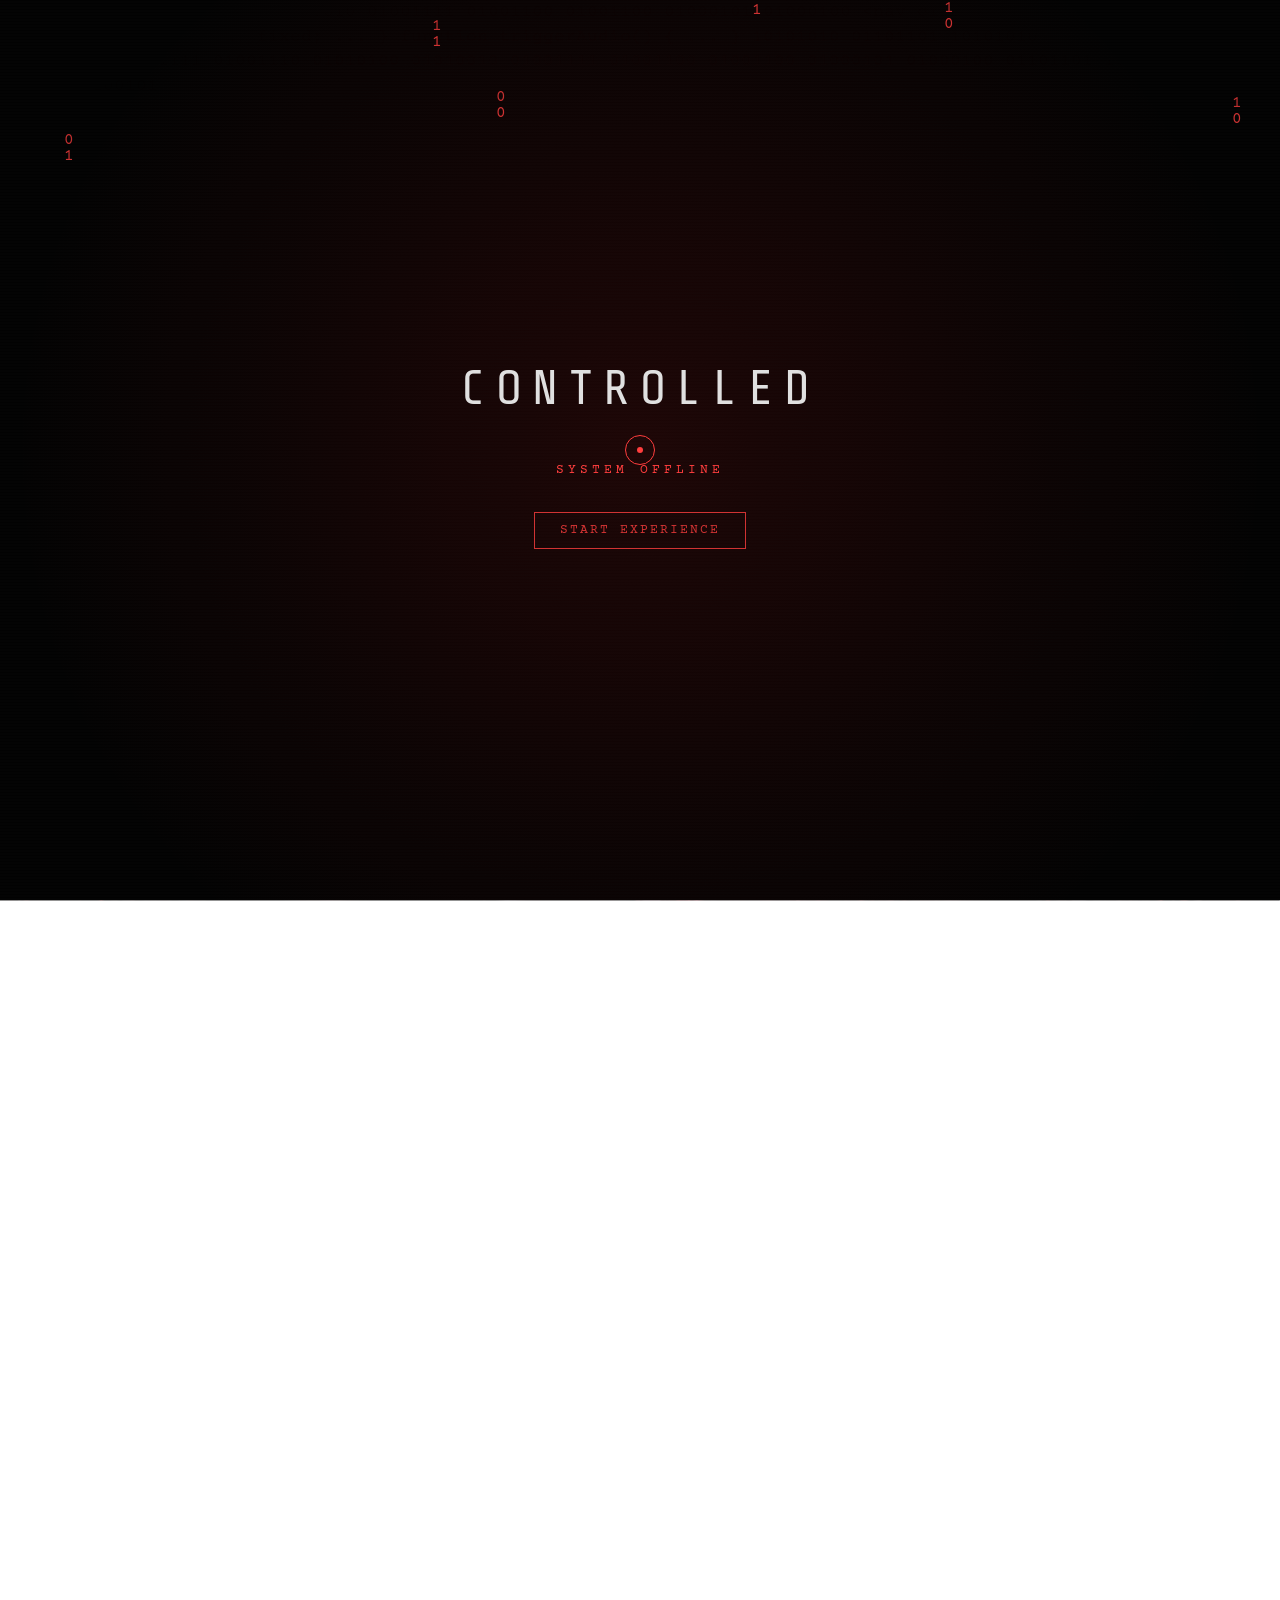
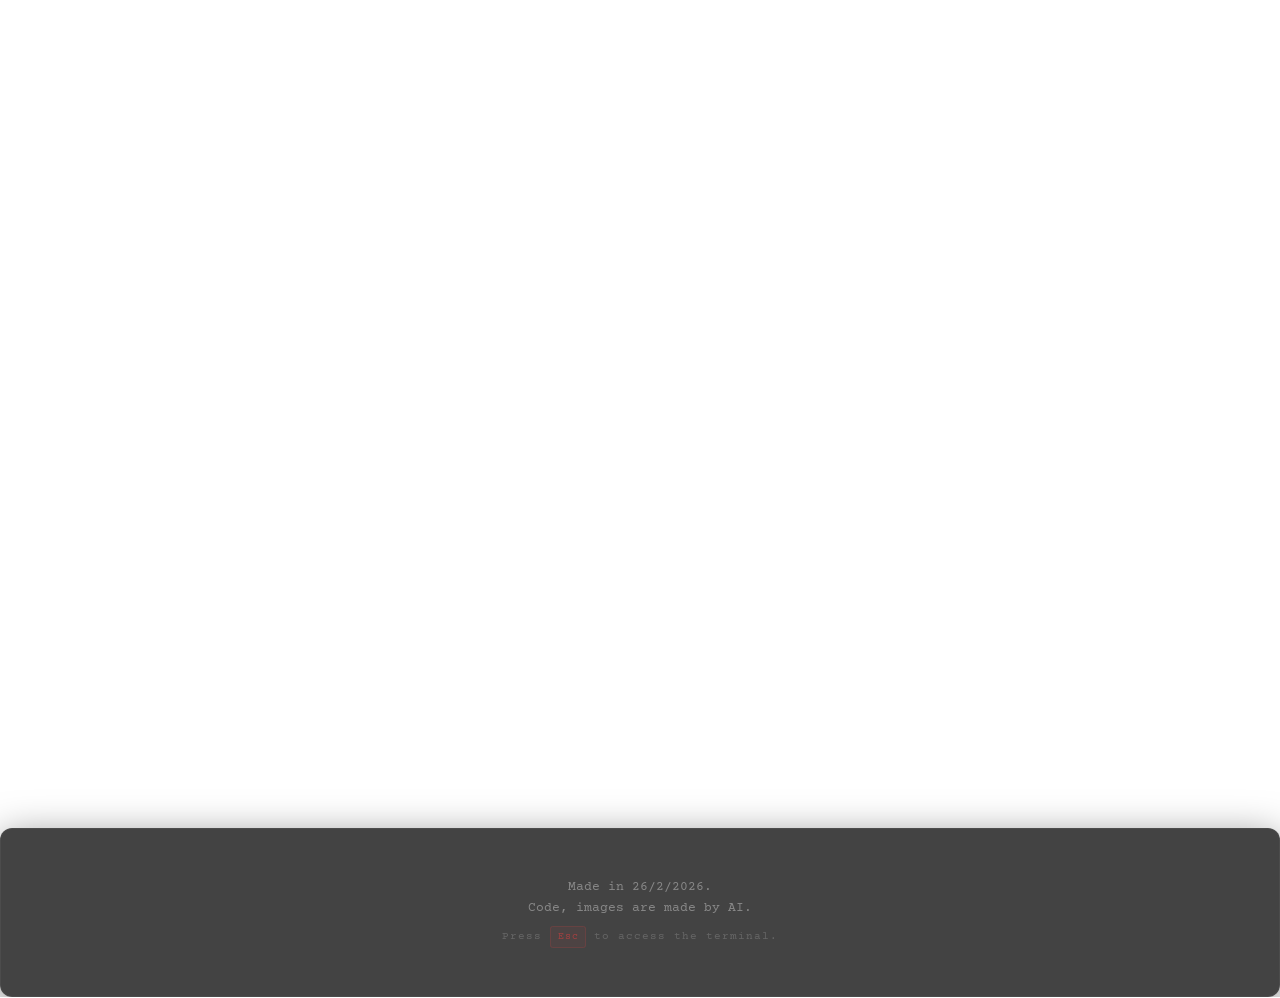
<file: index.html>
<!DOCTYPE html>
<html lang="en">

<head>
    <meta charset="UTF-8">
    <meta name="viewport" content="width=device-width, initial-scale=1.0">
    <title>Controlled</title>
    <meta name="description"
        content="A browser-based riddle game inspired by Notpron. 100+ levels of pure logic and mystery.">
    <link rel="preconnect" href="https://fonts.googleapis.com">
    <link rel="preconnect" href="https://fonts.gstatic.com" crossorigin>
    <link
        href="https://fonts.googleapis.com/css2?family=Courier+Prime:wght@400;700&family=Outfit:wght@300;400;600;800&family=Share+Tech+Mono&display=swap"
        rel="stylesheet">
    <link rel="stylesheet" href="style.css?v=1.2">
    <link rel="icon" type="image/png" href="favicon-ctld.png">
</head>

<body>
    <div class="loader-wrapper">
        <canvas id="matrix-canvas"></canvas>
        <div class="loader-content">
            <div class="loader-logo">CONTROLLED</div>
            <div class="loader-status">System Offline</div>
            <button id="init-button">Start Experience</button>
        </div>
    </div>

    <div class="scanlines"></div>
    <div class="noise"></div>
    <div class="vignette"></div>
    <div class="fog-wrapper">
        <div class="fog-layer layer1"></div>
        <div class="fog-layer layer2"></div>
    </div>
    <div class="bg-matrix"></div>
    <div class="site-background"></div>
    <div class="bg-particles"></div>
    <div class="spotlight"></div>
    <div class="custom-cursor">
        <div class="cursor-dot"></div>
        <div class="cursor-ring"></div>
    </div>

    <header>
        <nav class="glass">
            <div class="logo glitch-hover">CONTROLLED</div>
            <ul>
                <li><a href="#welcome">Welcome</a></li>
                <li><a href="#about">About</a></li>
                <li><a href="updates.html">Updates</a></li>
                <li><a href="#other-games">Other Games</a></li>
                <li id="nav-profile" class="nav-profile"
                    style="display: none; color: var(--primary-color); font-weight: bold; margin-left: 20px;"></li>
            </ul>
        </nav>
    </header>

    <main>

        <section id="entrance" class="doorway-section">
            <div class="doorway-container">
                <div class="door-frame">
                    <div class="side-arrow left">
                        <svg width="64" height="64" viewBox="0 0 24 24" fill="none" stroke="currentColor"
                            stroke-width="1.2" stroke-linecap="round" stroke-linejoin="round">
                            <path d="M5 12h14M12 5l7 7-7 7" />
                        </svg>
                    </div>
                    <div class="side-arrow right">
                        <svg width="64" height="64" viewBox="0 0 24 24" fill="none" stroke="currentColor"
                            stroke-width="1.2" stroke-linecap="round" stroke-linejoin="round">
                            <path d="M5 12h14M12 5l7 7-7 7" />
                        </svg>
                    </div>
                    <a href="../outerframe/first" class="door-link">
                        <div class="portal-corners"></div>
                        <div class="portal-container">
                            <div class="portal-scanner"></div>
                            <div class="portal-scanlines"></div>
                            <div class="portal-ring ring-1"></div>
                            <div class="portal-ring ring-2"></div>
                            <div class="portal-ring ring-3"></div>
                            <div class="portal-core">
                                <div class="portal-inner-glow"></div>
                            </div>
                        </div>
                        <div class="door-glow"></div>
                    </a>
                </div>
                <p class="doorway-hint">Click on the doorway to begin...</p>
            </div>
        </section>


        <div class="info-wrapper">
            <section id="welcome" class="info-card glass reveal">
                <h2 class="glitch-hover">Welcome, solver.</h2>
                <p>Welcome to <strong>Controlled</strong>, a HTML webpuzzle like Notpron or Polychromasia.</p>
                <div class="welcome-actions">
                    <a href="updates.html" class="btn-secondary small">View Updates</a>
                </div>
            </section>

            <section id="about" class="info-grid">
                <div class="info-card glass reveal">

                    <h3> Levels</h3>
                    <p> Over <strong>100 levels</strong> exists in this puzzle. Can you solve all of them?</p>
                </div>
                <div class="info-card glass reveal">
                    <h3>Inspiration</h3>
                    <p>Controlled is inspired by <a href="https://notpron.com">Notpron</a> and lots of other puzzles.
                    </p>
                </div>
            </section>

            <section id="other-games" class="info-card glass reveal">
                <h3>Recommended Games</h3>
                <div class="games-grid">
                    <a href="https://polychromasia.surge.sh" target="_blank" class="game-item glass">
                        <h4>Polychromasia</h4>
                        <p>Made by DissolvedHelium, a non-linear puzzle. Medium difficulty. </p>
                    </a>
                    <a href="https://zedpuzzle.neocities.org" target="_blank" class="game-item glass">
                        <h4>Zedpuzzle</h4>
                        <p>A hard puzzle, recommended to solve easier ones first. Hard difficulty.</p>
                    </a>
                    <a href="https://notpron.com" target="_blank" class="game-item glass">
                        <h4>Notpron</h4>
                        <p>Hardest on the internet lots of vague puzzles. Extreme difficulty. </p>
                    </a>
                </div>
            </section>

            <section id="terminal-info" class="info-card glass reveal">
                <h2 class="glitch-hover">SYSTEM CONSOLE</h2>
                <p>The CTLD_SYSTEM Terminal is your primary tool for interacting with the mainframe. It allows you
                    to manage solver profiles, track global rankings, and access logs.</p>
                <div class="welcome-actions">
                    <button id="launch-terminal" class="terminal-btn">INITIATE CONSOLE</button>
                    <div class="terminal-hint-inline">
                        Press <kbd>Esc</kbd> to toggle the console
                    </div>
                </div>
            </section>
        </div>
    </main>

    <footer class="glass">
        <p> Made in 26/2/2026. </p>
        <p> Code, images are made by AI. </p>
        <p class="terminal-hint">Press <kbd>Esc</kbd> to access the terminal.</p>
    </footer>

    <div id="terminal-overlay" class="terminal-overlay">
        <div class="terminal-window glass">
            <div class="terminal-scanner scan-v-down"></div>
            <div class="terminal-scanner scan-v-up"></div>
            <div class="terminal-scanner scan-h-right"></div>
            <div class="terminal-scanner scan-h-left"></div>
            <div class="terminal-header">
                <span class="terminal-title">CTLD_SYSTEM v0.1</span>
                <span class="terminal-close" id="terminal-close">[X]</span>
            </div>
            <div class="terminal-body" id="terminal-body">
                <p class="terminal-line system">Controlled System Terminal — Type <span class="cmd">help</span> for
                    commands.
                </p>
            </div>
            <div class="terminal-input-row">
                <span class="terminal-prompt">>&nbsp;</span>
                <input type="text" id="terminal-input" class="terminal-input" autocomplete="off" spellcheck="false"
                    autofocus>
            </div>
        </div>
    </div>

    <script src="script.js"></script>
</body>

</html>
</file>
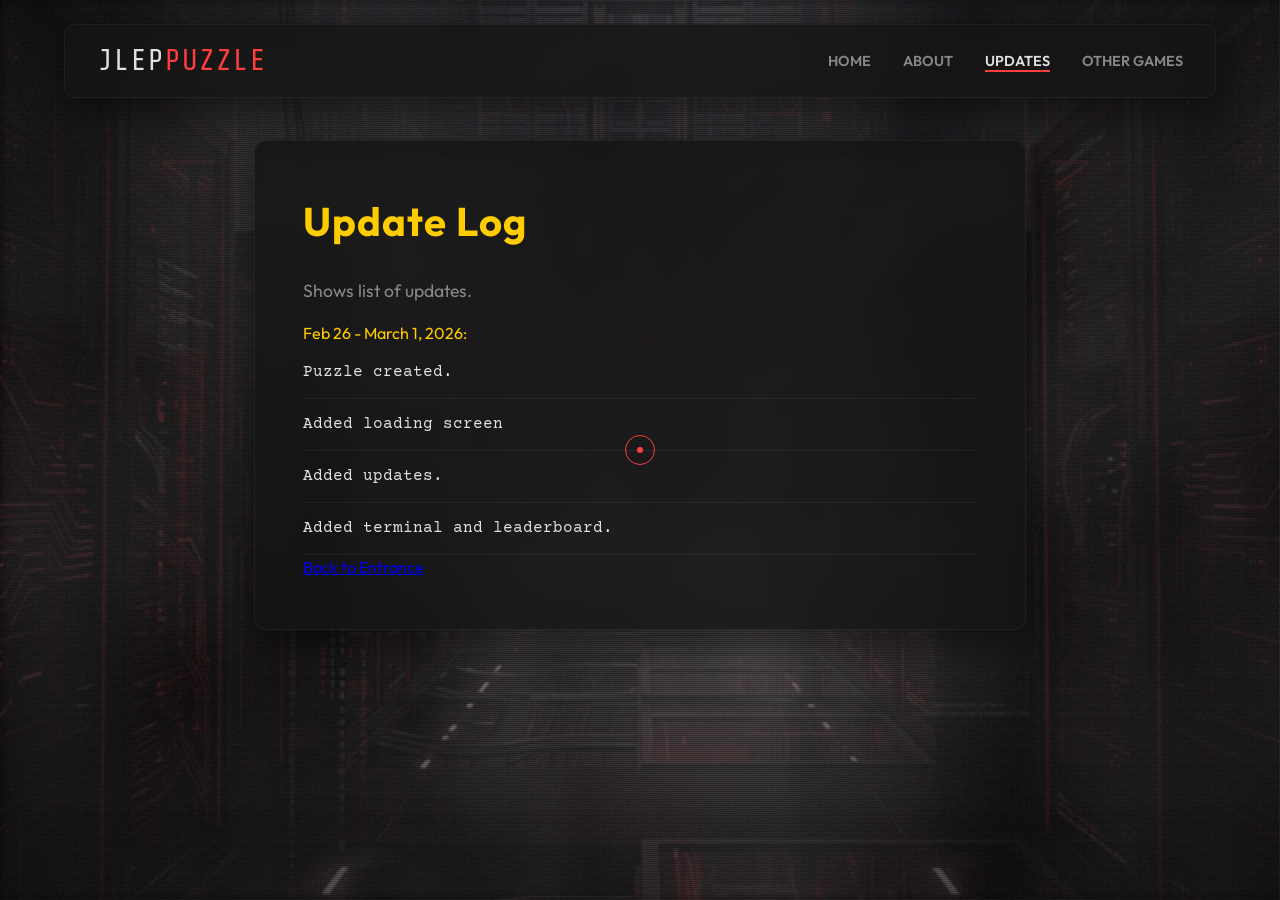
<file: updates.html>
<!DOCTYPE html>
<html lang="en">

<head>
    <meta charset="UTF-8">
    <meta name="viewport" content="width=device-width, initial-scale=1.0">
    <title>JLEP | Update Log</title>
    <meta name="description" content="View the latest updates and technical changes to WebPuzzle.">
    <link rel="preconnect" href="https://fonts.googleapis.com">
    <link rel="preconnect" href="https://fonts.gstatic.com" crossorigin>
    <link
        href="https://fonts.googleapis.com/css2?family=Courier+Prime:wght@400;700&family=Outfit:wght@300;400;600;800&family=Share+Tech+Mono&display=swap"
        rel="stylesheet">
    <link rel="stylesheet" href="style.css">
    <link rel="icon" type="image/png" href="favicon.png">
</head>

<body>
    <div class="scanlines"></div>
    <div class="noise"></div>
    <div class="vignette"></div>
    <div class="fog-wrapper">
        <div class="fog-layer layer1"></div>
        <div class="fog-layer layer2"></div>
    </div>
    <div class="site-background"></div>
    <div class="spotlight"></div>
    <div class="custom-cursor">
        <div class="cursor-dot"></div>
        <div class="cursor-ring"></div>
    </div>

    <header>
        <nav class="glass">
            <div class="logo glitch-hover">JLEP<span>PUZZLE</span></div>
            <ul>
                <li><a href="index.html?skipLoader=true">Home</a></li>
                <li><a href="index.html#about">About</a></li>
                <li><a href="updates.html" class="active-page">Updates</a></li>
                <li><a href="index.html#other-games">Other games</a></li>
                <li id="nav-profile" class="nav-profile"
                    style="display: none; color: var(--primary-color); font-weight: bold; margin-left: 20px;"></li>
            </ul>
        </nav>
    </header>

    <main class="sub-page">
        <div class="info-wrapper">
            <section id="updates" class="info-card glass reveal active">
                <h2 class="glitch-hover">Update Log</h2>
                <p>Shows list of updates.</p>

                <ul class="log-list">
                    <span class="date">Feb 26 - March 1, 2026:</span>
                    <li> Puzzle created.</li>
                    <li> Added loading screen</li>
                    <li> Added updates.</li>
                    <li> Added terminal and leaderboard. </li>
                </ul>

                <div class="return-container">
                    <a href="index.html?skipLoader=true" class="btn-primary">Back to Entrance</a>
                </div>
            </section>
        </div>
    </main>




    <script src="script.js"></script>
</body>

</html>
</file>
<file: style.css>
:root {
    --primary-color: #ff3e3e;
    --accent-color: #ffcc00;
    --bg-dark: #050505;
    --glass-bg: rgba(20, 20, 20, 0.8);
    --glass-border: rgba(255, 255, 255, 0.05);
    --text-main: #e0e0e0;
    --text-dim: #888888;
    --font-outfit: 'Outfit', sans-serif;
    --font-mono: 'Courier Prime', monospace;
    --font-tech: 'Share Tech Mono', monospace;
}

::-webkit-scrollbar {
    width: 6px;
    height: 6px;
}

::-webkit-scrollbar-track {
    background: #010101;
}

::-webkit-scrollbar-thumb {
    background: var(--primary-color);
    border-radius: 0px;
    border: 1px solid #010101;
}

::-webkit-scrollbar-thumb:hover {
    background: #ff5e5e;
    box-shadow: 0 0 5px var(--primary-color);
}

* {
    scrollbar-width: thin;
    scrollbar-color: var(--primary-color) #010101;
}


#matrix-canvas {
    position: absolute;
    top: 0;
    left: 0;
    width: 100%;
    height: 100%;
    z-index: 1;
    opacity: 0.8;
    pointer-events: none;
}

* {
    margin: 0;
    padding: 0;
    box-sizing: border-box;
}

html,
body {
    min-height: 100vh;
}

body {
    margin: 0;
    overflow-x: hidden;
    overflow-y: auto;
    background: transparent;
    color: var(--text-main);
    font-family: var(--font-outfit);
    scrollbar-width: thin;
    scrollbar-color: var(--primary-color) transparent;
    line-height: 1.6;
    cursor: none;
}

body.loading,
html.loading {
    overflow: hidden !important;
}

a,
button,
[role="button"],
.game-item,
.door-link {
    cursor: none !important;
}

@media (pointer: coarse) {
    body {
        cursor: auto;
    }

    .custom-cursor,
    .spotlight {
        display: none !important;
    }
}

.vignette {
    position: fixed;
    top: 0;
    left: 0;
    width: 100%;
    height: 100%;
    background: radial-gradient(circle, transparent 20%, rgba(0, 0, 0, 0.7) 100%);
    pointer-events: none;
    z-index: 50;
}

.scanlines {
    position: fixed;
    top: 0;
    left: 0;
    width: 100%;
    height: 100%;
    background: linear-gradient(rgba(18, 16, 16, 0) 50%, rgba(0, 0, 0, 0.25) 50%), linear-gradient(90deg, rgba(255, 0, 0, 0.06), rgba(0, 255, 0, 0.02), rgba(0, 0, 255, 0.06));
    z-index: 55;
    background-size: 100% 2px, 3px 100%;
    pointer-events: none;
}

.noise {
    position: fixed;
    top: 0;
    left: 0;
    width: 100%;
    height: 100%;
    background: url("data:image/svg+xml,%3Csvg viewBox='0 0 400 400' xmlns='http://www.w3.org/2000/svg'%3E%3Cfilter id='noiseFilter'%3E%3CfeTurbulence type='fractalNoise' baseFrequency='0.75' numOctaves='3' stitchTiles='stitch'/%3E%3C/filter%3E%3Crect width='100%25' height='100%25' filter='url(%23noiseFilter)'/%3E%3C/svg%3E");
    opacity: 0.05;
    pointer-events: none;
    z-index: 55;
}

.fog-wrapper {
    position: fixed;
    top: 0;
    left: 0;
    width: 100%;
    height: 100%;
    overflow: hidden;
    pointer-events: none;
    z-index: 0;
}

.fog-layer {
    position: absolute;
    top: 0;
    left: 0;
    width: 200%;
    height: 100%;
    background: url("data:image/svg+xml,%3Csvg viewBox='0 0 800 400' xmlns='http://www.w3.org/2000/svg'%3E%3Cfilter id='fogFilter'%3E%3CfeTurbulence type='fractalNoise' baseFrequency='0.01 0.005' numOctaves='3' seed='10'/%3E%3CfeColorMatrix values='0 0 0 0 0.8 0 0 0 0 0.8 0 0 0 0 0.8 0 0 0 0.6 0'/%3E%3C/filter%3E%3Crect width='100%25' height='100%25' filter='url(%23fogFilter)' fill='white'/%3E%3C/svg%3E");
    background-repeat: repeat-x;
    opacity: 0.5;
}

.layer1 {
    animation: fogMove 60s linear infinite;
    filter: blur(5px);
}

.layer2 {
    animation: fogMove 90s linear infinite reverse;
    opacity: 0.1;
    filter: blur(8px);
    top: -10%;
}

@keyframes fogMove {
    from {
        transform: translateX(0);
    }

    to {
        transform: translateX(-50%);
    }
}

.loader-wrapper {
    position: fixed;
    top: 0;
    left: 0;
    width: 100%;
    height: 100%;
    background: #050505;
    background-image:
        radial-gradient(circle at 50% 50%, rgba(200, 30, 30, 0.15), transparent 80%),
        linear-gradient(rgba(0, 0, 0, 0.3) 1px, transparent 1px);
    background-size: 100% 100%, 100% 3px;
    display: flex;
    flex-direction: column;
    justify-content: center;
    align-items: center;
    z-index: 10000;
    opacity: 1;
    visibility: visible;
    transition: opacity 1s cubic-bezier(0.19, 1, 0.22, 1), visibility 1s;
    overflow: hidden;
}

.loader-wrapper.hidden {
    opacity: 0;
    visibility: hidden;
    pointer-events: none;
}

.loader-wrapper::before {
    content: '01000011 01001111 01001110 01010100 01010010 01001111 01001100 01001100 01000101 01000100 <nav class="glass"> console.log("Controlled: Level 0") .site-background { position: fixed; ... } function triggerAudio() { ... } 10101010 01101101 10101010 01010101 11001100 10101010 01011011 11100101 01000011 01001111 01001110 01010100 01010010 01001111 01001100 01001100 01000101 01000100 01101101 10101010 01010101 11001100 10101010 01011011 11100101';
    position: absolute;
    top: 0;
    left: -10%;
    width: 120%;
    height: 300%;
    font-family: var(--font-mono);
    font-size: 1.1rem;
    color: rgba(255, 62, 62, 0.12);
    line-height: 1.4;
    white-space: pre-wrap;
    word-break: break-all;
    pointer-events: none;
    z-index: 1;
    animation: codeRain 25s linear infinite;
    mask-image: radial-gradient(circle at center, black, transparent 90%);
    -webkit-mask-image: radial-gradient(circle at center, black, transparent 90%);
}

.loader-wrapper::after {
    content: 'const loader = document.querySelector(".loader-wrapper"); status.textContent = statuses[statusIdx]; audioCtx = new AudioContext(); radial-gradient(circle at center, rgba(30, 10, 10, 0.9) 0%, rgba(5, 5, 5, 1) 100%) @keyframes glitch { 0% { transform: translate(0); } }';
    position: absolute;
    top: -100%;
    right: -10%;
    width: 50%;
    height: 300%;
    font-family: var(--font-mono);
    font-size: 0.9rem;
    color: rgba(255, 62, 62, 0.08);
    line-height: 1.2;
    white-space: pre-wrap;
    word-break: break-all;
    pointer-events: none;
    z-index: 2;
    animation: codeRainReverse 40s linear infinite;
    opacity: 0.6;
}

.loader-content {
    position: relative;
    z-index: 10;
    text-align: center;
}

@keyframes dataStream {
    from {
        transform: translateY(0);
    }

    to {
        transform: translateY(-50%);
    }
}

@keyframes scanner {

    0%,
    100% {
        transform: translate(-50%, -50%) rotate(45deg) translateY(-15%);
    }

    50% {
        transform: translate(-50%, -50%) rotate(45deg) translateY(15%);
    }
}

.loader-content {
    text-align: center;
    position: relative;
    z-index: 10;
}

.loader-logo {
    font-size: 3rem;
    font-weight: 400;
    margin-bottom: 2rem;
    font-family: var(--font-tech);
    letter-spacing: 10px;
    color: var(--text-main);
    text-transform: uppercase;
}

.loader-logo span {
    color: #000;
    background: var(--primary-color);
    padding: 0 5px;
}

.loader-status {
    font-family: var(--font-mono);
    color: var(--primary-color);
    font-size: 0.8rem;
    letter-spacing: 4px;
    text-transform: uppercase;
    margin-bottom: 2rem;
}

#init-button {
    background: transparent;
    border: 1px solid var(--primary-color);
    color: var(--primary-color);
    padding: 10px 25px;
    font-family: var(--font-mono);
    text-transform: uppercase;
    letter-spacing: 2px;
    cursor: none;
    transition: all 0.3s;
    opacity: 0.8;
}

#init-button:hover {
    background: var(--primary-color);
    color: #000;
    box-shadow: 0 0 20px rgba(255, 62, 62, 0.4);
    opacity: 1;
}

.loader-status.blink-anim {
    animation: blink 1s step-end infinite;
}

@keyframes blink {
    50% {
        opacity: 0;
    }
}

.site-background {
    position: fixed;
    top: 0;
    left: 0;
    width: 100%;
    height: 100%;
    background:
        linear-gradient(rgba(0, 0, 0, 0.5), rgba(0, 0, 0, 0.5)),
        url('site-bg-ctld.png') center center fixed;
    background-size: cover;
    opacity: 1;
    z-index: -20;
    transition: opacity 2s ease-in-out;
    animation: backgroundDepth 10s ease-in-out infinite alternate;
    will-change: transform;
    transform-origin: center center;
}

.bg-matrix {
    position: fixed;
    top: 0;
    left: 0;
    width: 100%;
    height: 100%;
    background-image:
        linear-gradient(rgba(255, 62, 62, 0.12) 1px, transparent 1px),
        linear-gradient(90deg, rgba(255, 62, 62, 0.12) 1px, transparent 1px);
    background-size: 80px 80px;
    z-index: -15;
    mask-image: radial-gradient(circle at 50% 50%, black, transparent 90%);
    -webkit-mask-image: radial-gradient(circle at 50% 50%, black, transparent 90%);
    animation: matrixScroll 12s linear infinite, gridPulse 10s ease-in-out infinite;
    opacity: 0.7;
    will-change: transform, opacity;
}

.bg-particles {
    position: absolute;
    top: 0;
    left: 0;
    width: 100%;
    height: 100%;
    min-height: 100vh;
    z-index: -12;
    background:
        radial-gradient(circle at 20% 30%, rgba(255, 62, 62, 0.5) 2px, transparent 3px),
        radial-gradient(circle at 80% 40%, rgba(255, 62, 62, 0.4) 1.5px, transparent 2.5px),
        radial-gradient(circle at 40% 70%, rgba(255, 62, 62, 0.4) 2px, transparent 3px),
        radial-gradient(circle at 70% 85%, rgba(255, 62, 62, 0.3) 1px, transparent 2px);
    background-size: 150px 250px;
    animation: particleFloat 12s linear infinite;
    filter: drop-shadow(0 0 4px rgba(255, 62, 62, 0.6));
    pointer-events: none;
    opacity: 0.8;
    will-change: transform;
}

@keyframes backgroundDepth {
    0% {
        transform: scale(1.0) translateZ(0);
    }

    100% {
        transform: scale(1.3) translateZ(0);
    }
}

@keyframes matrixScroll {
    from {
        background-position: 0 0;
    }

    to {
        background-position: 0 800px;
    }
}

@keyframes gridPulse {

    0%,
    100% {
        opacity: 0.5;
    }

    50% {
        opacity: 0.8;
    }
}

@keyframes particleFloat {
    from {
        transform: translateY(0);
    }

    to {
        transform: translateY(-250px);
    }
}


.glass {
    background: var(--glass-bg);
    backdrop-filter: blur(10px);
    -webkit-backdrop-filter: blur(10px);
    border: 1px solid var(--glass-border);
    border-radius: 12px;
    box-shadow: 0 10px 40px rgba(0, 0, 0, 0.5);
}


header {
    padding: 1.5rem 5%;
    position: fixed;
    width: 100%;
    z-index: 100;
}

nav {
    display: flex;
    justify-content: space-between;
    align-items: center;
    padding: 0.8rem 2rem;
}

.logo {
    font-family: 'Share Tech Mono', monospace;
    font-size: 1.8rem;
    font-weight: 400;
    letter-spacing: 1px;
    text-transform: uppercase;
    color: var(--text-main);
}

.logo span {
    color: var(--primary-color);
}

nav ul {
    display: flex;
    list-style: none;
    gap: 2rem;
}

nav ul li a {
    text-decoration: none;
    color: var(--text-dim);
    font-size: 0.9rem;
    font-weight: 600;
    text-transform: uppercase;
    transition: color 0.3s ease;
}

nav ul li a:hover,
nav ul li a.active-page {
    color: var(--text-main);
    border-bottom: 2px solid var(--primary-color);
}


.sub-page {
    padding-top: 140px;
    min-height: 100vh;
    position: relative;
    z-index: 70;
}

main {
    position: relative;
    z-index: 70;
}


.doorway-section {
    min-height: 100vh;
    display: flex;
    flex-direction: column;
    justify-content: center;
    align-items: center;
    background: transparent;
    padding-top: 80px;
}

.doorway-container {
    text-align: center;
    position: relative;
    max-width: 600px;
    width: 90%;
    margin: 0 auto;
}

.door-frame {
    display: flex;
    justify-content: center;
    align-items: center;
    position: relative;
    border: none;
    transition: transform 0.5s cubic-bezier(0.175, 0.885, 0.32, 1.275), border-color 0.5s, box-shadow 0.5s;
    overflow: visible;
}

.door-link {
    display: block;
    position: relative;
    cursor: pointer;
    line-height: 0;
}

.portal-corners {
    position: absolute;
    top: -10px;
    left: -10px;
    right: -10px;
    bottom: -10px;
    pointer-events: none;
    z-index: 15;
}

/* Base bracket style */
.portal-corners::before,
.portal-corners::after,
.door-link::before,
.door-link::after {
    content: '';
    position: absolute;
    width: 50px;
    height: 50px;
    border: 1px solid var(--primary-color);
    opacity: 0.5;
    transition: all 0.4s cubic-bezier(0.19, 1, 0.22, 1);
    box-shadow: 0 0 10px rgba(255, 62, 62, 0.1);
}

/* Top-Left */
.portal-corners::before {
    top: 0;
    left: 0;
    border-right: none;
    border-bottom: none;
    background: linear-gradient(135deg, var(--primary-color) 0%, transparent 15%);
}

/* Bottom-Right */
.portal-corners::after {
    bottom: 0;
    right: 0;
    border-left: none;
    border-top: none;
    background: linear-gradient(-45deg, var(--primary-color) 0%, transparent 15%);
}

/* Top-Right */
.door-link::before {
    top: -10px;
    right: -10px;
    border-left: none;
    border-bottom: none;
    background: linear-gradient(45deg, var(--primary-color) 0%, transparent 15%);
}

/* Bottom-Left */
.door-link::after {
    bottom: -10px;
    left: -10px;
    border-right: none;
    border-top: none;
    background: linear-gradient(225deg, var(--primary-color) 0%, transparent 15%);
}

/* Secondary "double" lines */
.portal-corners {
    background:
        linear-gradient(to bottom, var(--primary-color) 15px, transparent 15px) 0 0 / 2px 100% no-repeat,
        linear-gradient(to right, var(--primary-color) 15px, transparent 15px) 0 0 / 100% 2px no-repeat,
        linear-gradient(to top, var(--primary-color) 15px, transparent 15px) 100% 100% / 2px 100% no-repeat,
        linear-gradient(to left, var(--primary-color) 15px, transparent 15px) 100% 100% / 100% 2px no-repeat;
    opacity: 0.3;
}

.door-frame:hover .portal-corners::before,
.door-frame:hover .portal-corners::after,
.door-frame:hover .door-link::before,
.door-frame:hover .door-link::after {
    opacity: 1;
    width: 70px;
    height: 70px;
    border-width: 2px;
    box-shadow: 0 0 20px rgba(255, 62, 62, 0.4);
}

.door-frame:hover .portal-corners {
    opacity: 0.8;
}

.portal-container {
    width: 280px;
    height: 400px;
    background: rgba(0, 0, 0, 0.1);
    position: relative;
    overflow: hidden;
    display: flex;
    justify-content: center;
    align-items: center;
    border: 1px solid rgba(255, 62, 62, 0.1);
    box-shadow: inset 0 0 50px rgba(0, 0, 0, 0.6);
}

.portal-scanlines {
    position: absolute;
    top: 0;
    left: 0;
    width: 100%;
    height: 100%;
    background: repeating-linear-gradient(0deg,
            rgba(0, 0, 0, 0.1),
            rgba(0, 0, 0, 0.1) 1px,
            transparent 1px,
            transparent 2px);
    pointer-events: none;
    z-index: 10;
    opacity: 0.3;
}

.portal-scanner {
    position: absolute;
    top: -10%;
    left: 0;
    width: 100%;
    height: 10px;
    background: linear-gradient(to bottom, transparent, var(--primary-color), transparent);
    opacity: 0.25;
    z-index: 12;
    animation: scannerMove 4s linear infinite;
    pointer-events: none;
}

@keyframes scannerMove {
    0% {
        top: -10%;
    }

    100% {
        top: 110%;
    }
}

.portal-ring {
    position: absolute;
    border: 1px solid var(--primary-color);
    border-radius: 50%;
    opacity: 0.4;
}

.ring-1 {
    width: 220px;
    height: 220px;
    border-style: dashed;
    animation: rotateCW 15s linear infinite;
}

.ring-2 {
    width: 180px;
    height: 180px;
    border-width: 2px;
    border-style: double;
    opacity: 0.3;
    animation: rotateCCW 10s linear infinite;
}

.ring-3 {
    width: 140px;
    height: 140px;
    border-style: dotted;
    animation: rotateCW 20s linear infinite;
}

.portal-core {
    width: 80px;
    height: 80px;
    background: radial-gradient(circle, var(--primary-color) 0%, transparent 70%);
    border-radius: 50%;
    display: flex;
    justify-content: center;
    align-items: center;
    z-index: 2;
    animation: corePulse 3s ease-in-out infinite;
    box-shadow: 0 0 40px var(--primary-color);
}

.portal-inner-glow {
    width: 100%;
    height: 100%;
    border-radius: 50%;
    background: var(--text-main);
    filter: blur(8px);
    opacity: 0.2;
}

/* Animations */
@keyframes rotateCW {
    from {
        transform: rotate(0deg);
    }

    to {
        transform: rotate(360deg);
    }
}

@keyframes rotateCCW {
    from {
        transform: rotate(360deg);
    }

    to {
        transform: rotate(0deg);
    }
}

@keyframes corePulse {

    0%,
    100% {
        transform: scale(1);
        opacity: 0.8;
        filter: blur(2px);
    }

    50% {
        transform: scale(1.1);
        opacity: 1;
        filter: blur(5px);
    }
}

.door-frame:hover .portal-container {
    border-color: var(--primary-color);
    box-shadow: inset 0 0 70px rgba(255, 62, 62, 0.2), 0 0 40px rgba(255, 62, 62, 0.2);
}

.door-frame:hover .ring-1 {
    animation-duration: 5s;
    opacity: 0.8;
}

.door-frame:hover .ring-2 {
    animation-duration: 3s;
    opacity: 0.8;
}

.door-frame:hover .portal-core {
    animation-duration: 1s;
    box-shadow: 0 0 60px var(--primary-color);
}


.door-frame:hover .door-glow {
    opacity: 0.6;
    animation: pulse 2s infinite;
}

.doorway-hint {
    margin-top: 2rem;
    font-family: var(--font-mono);
    color: var(--text-dim);
    letter-spacing: 2px;
    font-size: 0.9rem;
    text-transform: uppercase;
}


.side-arrow {
    position: absolute;
    top: 50%;
    transform: translateY(-50%);
    color: var(--primary-color);
    opacity: 0.6;
    pointer-events: auto;
    padding: 50px;
}

.side-arrow {
    position: absolute;
    top: 50%;
    transform: translateY(-50%);
    color: var(--primary-color);
    opacity: 0.6;
    pointer-events: auto;
    padding: 50px;
    z-index: 100;
}

.side-arrow svg {
    display: block;
    filter: drop-shadow(0 0 8px var(--primary-color));
    transition: transform 0.6s cubic-bezier(0.175, 0.885, 0.32, 1.275);
}

.side-arrow.left {
    left: -60px;
    animation: sideGlowLeft 3s infinite ease-in-out;
}

.side-arrow.right {
    right: -60px;
    animation: sideGlowRight 3s infinite ease-in-out;
}

.side-arrow.right svg {
    transform: rotate(180deg);
}

.side-arrow.left:hover svg {
    transform: rotate(360deg);
}

.side-arrow.right:hover svg {
    transform: rotate(540deg);
}

@keyframes sideGlowLeft {

    0%,
    100% {
        opacity: 0.3;
        transform: translateY(-50%) translate(0, 0) rotate(0deg);
    }

    50% {
        opacity: 0.9;
        transform: translateY(-50%) translate(-10px, 0) rotate(10deg);
    }
}

@keyframes sideGlowRight {

    0%,
    100% {
        opacity: 0.3;
        transform: translateY(-50%) translate(0, 0) rotate(0deg);
    }

    50% {
        opacity: 0.9;
        transform: translateY(-50%) translate(10px, 0) rotate(-10deg);
    }
}

@keyframes pulse {
    0% {
        opacity: 0.4;
        transform: translateX(-50%) scale(1);
    }

    50% {
        opacity: 0.8;
        transform: translateX(-50%) scale(1.2);
    }

    100% {
        opacity: 0.4;
        transform: translateX(-50%) scale(1);
    }
}


.info-wrapper {
    max-width: 900px;
    margin: 0 auto;
    padding: 0 5% 100px;
}

.info-card {
    padding: 3rem;
    margin-bottom: 3rem;
}

.info-card h2,
.info-card h3 {
    margin-bottom: 1.5rem;
    letter-spacing: 1px;
}

.info-card h2 {
    color: var(--accent-color);
    font-size: 2.5rem;
}

#terminal-info h2 {
    font-size: 1.8rem;
    margin-bottom: 1rem;
}

#terminal-info {
    padding: 2rem;
    margin-bottom: 2rem;
}

.info-card h3 {
    color: var(--primary-color);
    font-size: 1.5rem;
}

.info-card p {
    font-size: 1.1rem;
    color: var(--text-dim);
    margin-bottom: 1rem;
}

.welcome-actions {
    margin-top: 2rem;
}

.btn-secondary.small {
    display: inline-block;
    padding: 0.6rem 1.5rem;
    font-size: 0.9rem;
    text-decoration: none;
    border: 1px solid var(--primary-color);
    background: rgba(255, 62, 62, 0.1);
    color: var(--text-main);
    border-radius: 4px;
    transition: all 0.3s;
}

.btn-secondary.small:hover {
    background: var(--primary-color);
    box-shadow: 0 0 15px var(--primary-color);
}

.info-grid {
    display: grid;
    grid-template-columns: 1fr 1fr;
    gap: 2rem;
    margin-bottom: 3rem;
}

.log-list {
    list-style: none;
}

.log-list li {
    padding: 0.8rem 0;
    border-bottom: 1px solid var(--glass-border);
    font-family: var(--font-mono);
}

.log-list .date {
    color: var(--accent-color);
    margin-right: 1rem;
}

.games-grid {
    display: grid;
    grid-template-columns: repeat(auto-fit, minmax(200px, 1fr));
    gap: 1.5rem;
    margin-top: 1rem;
}

.game-item {
    padding: 1.5rem;
    text-align: center;
    text-decoration: none;
    color: inherit;
    display: block;
    transition: all 0.3s;
    border: 1px solid transparent;
}

.game-item:hover {
    transform: translateY(-5px);
    background: rgba(255, 255, 255, 0.05);
    border-color: var(--primary-color);
    box-shadow: 0 0 10px rgba(255, 62, 62, 0.2);
}

.game-item h4 {
    margin-bottom: 0.5rem;
    font-size: 1rem;
}

.game-item p {
    font-size: 0.85rem;
}


footer {
    padding: 3rem;
    text-align: center;
    border-radius: 0;
    border-left: none;
    border-right: none;
    border-bottom: none;
}

footer p {
    font-size: 0.8rem;
    color: var(--text-dim);
    font-family: var(--font-mono);
}


.reveal {
    opacity: 0;
    transform: translateY(20px);
    transition: all 0.6s ease-out;
}

.reveal.active {
    opacity: 1;
    transform: translateY(0);
}

.custom-cursor {
    position: fixed;
    top: 0;
    left: 0;
    width: 100%;
    height: 100%;
    pointer-events: none;
    z-index: 200000;
    opacity: 1;
    transition: opacity 0.3s ease;
}

.cursor-dot {
    position: absolute;
    width: 6px;
    height: 6px;
    background: var(--primary-color);
    border-radius: 50%;
    transform: translate(-50%, -50%);
    transition: width 0.3s, height 0.3s, background 0.3s;
}

.cursor-ring {
    position: absolute;
    width: 30px;
    height: 30px;
    border: 1px solid var(--primary-color);
    border-radius: 50%;
    transform: translate(-50%, -50%);
    transition: width 0.3s, height 0.3s, border-color 0.3s;
}

.custom-cursor.hovering .cursor-dot {
    width: 4px;
    height: 4px;
    background: var(--accent-color);
}

.custom-cursor.hovering .cursor-ring {
    width: 50px;
    height: 50px;
    border-color: var(--accent-color);
    border-width: 2px;
}

.spotlight {
    position: fixed;
    top: 0;
    left: 0;
    width: 100%;
    height: 100%;
    pointer-events: none;
    z-index: 150000;
    opacity: 1;
    transition: opacity 0.5s;
}

@keyframes glitch {
    0% {
        transform: translate(0);
        text-shadow: none;
    }

    20% {
        transform: translate(-2px, 2px);
        text-shadow: 2px 0 var(--primary-color), -2px 0 var(--accent-color);
    }

    40% {
        transform: translate(-2px, -2px);
    }

    60% {
        transform: translate(2px, 2px);
    }

    80% {
        transform: translate(2px, -2px);
    }

    100% {
        transform: translate(0);
        text-shadow: none;
    }
}

.glitch-hover:hover,
.glitch-hover.glitch-active {
    animation: glitch 0.3s infinite;
}

@keyframes scanlineFlicker {

    0%,
    95%,
    100% {
        opacity: 0.3;
    }

    96% {
        opacity: 0.15;
    }

    97% {
        opacity: 0.35;
    }

    98% {
        opacity: 0.1;
    }

    99% {
        opacity: 0.4;
    }
}

.scanlines {
    animation: scanlineFlicker 8s steps(1) infinite;
}

.door-frame:hover .door-glow {
    width: 250px;
    height: 20px;
    filter: blur(30px);
    opacity: 0.8;
}

.door-frame::after {
    content: '';
    position: absolute;
    inset: -2px;
    border-radius: inherit;
    background: linear-gradient(135deg, rgba(255, 62, 62, 0.15), transparent 40%, transparent 60%, rgba(255, 204, 0, 0.1));
    opacity: 0;
    transition: opacity 0.5s;
    pointer-events: none;
    z-index: -1;
}

.door-frame:hover::after {
    opacity: 1;
}

@keyframes typeHint {
    from {
        width: 0;
    }

    to {
        width: 100%;
    }
}

.doorway-hint {
    overflow: hidden;
    white-space: nowrap;
    border-right: 2px solid var(--text-dim);
    animation: typeHint 2s steps(30) 1s forwards, blink 1s step-end infinite 3s;
    width: 0;
    display: inline-block;
}

.terminal-overlay {
    position: fixed;
    inset: 0;
    background: rgba(0, 0, 0, 0.85);
    backdrop-filter: blur(8px);
    z-index: 150001;
    display: flex;
    justify-content: center;
    align-items: center;
    opacity: 0;
    visibility: hidden;
    transition: opacity 0.3s cubic-bezier(0.19, 1, 0.22, 1), visibility 0.3s;
}

.terminal-overlay.open {
    opacity: 1;
    visibility: visible;
}

.terminal-window {
    width: 90vw;
    height: 85vh;
    max-width: 1200px;
    max-height: 900px;
    display: flex;
    flex-direction: column;
    background: #000;
    position: relative;
    overflow: hidden;
    border: 4px solid var(--primary-color);
    box-shadow: inset 0 0 20px rgba(255, 62, 62, 0.2);
}

.terminal-header {
    display: flex;
    justify-content: space-between;
    align-items: center;
    padding: 0.6rem 1rem;
    border-bottom: 1px solid rgba(255, 62, 62, 0.2);
    font-family: var(--font-mono);
    font-size: 0.75rem;
    color: var(--primary-color);
    letter-spacing: 2px;
    text-transform: uppercase;
}

.terminal-close {
    cursor: none;
    transition: color 0.2s;
}

.terminal-close:hover {
    color: var(--accent-color);
}

.terminal-body {
    flex: 1;
    overflow-y: auto;
    padding: 1rem;
    font-family: var(--font-mono);
    font-size: 0.8rem;
    line-height: 1.8;
    color: var(--text-dim);
    scrollbar-width: thin;
    scrollbar-color: var(--primary-color) transparent;
}

.terminal-line {
    margin-bottom: 0.3rem;
    word-break: break-word;
}

.terminal-line.system {
    color: var(--primary-color);
}

.terminal-line.user {
    color: var(--accent-color);
}

.terminal-line.user::before {
    content: '> ';
    color: var(--text-dim);
}

.terminal-line .cmd {
    color: var(--accent-color);
    font-weight: 700;
}

.terminal-input-row {
    display: flex;
    align-items: center;
    padding: 0.6rem 1rem;
    border-top: 1px solid rgba(255, 62, 62, 0.2);
    font-family: var(--font-mono);
    font-size: 0.8rem;
}

.terminal-prompt {
    color: var(--primary-color);
    flex-shrink: 0;
}

.terminal-input {
    flex: 1;
    background: transparent;
    border: none;
    outline: none;
    color: var(--text-main);
    font-family: var(--font-mono);
    font-size: 0.8rem;
    caret-color: var(--primary-color);
    cursor: none;
}

.terminal-scanner {
    position: absolute;
    pointer-events: none;
    z-index: 10;
    opacity: 0;
}

.scan-v-down,
.scan-v-up {
    left: 0;
    width: 100%;
    height: 8vh;
}

.scan-v-down {
    top: -8vh;
    background: linear-gradient(to bottom, transparent, rgba(255, 62, 62, 0.2) 50%, var(--primary-color) 100%);
    animation: scanVDown 20s linear infinite;
}

.scan-v-up {
    bottom: -8vh;
    background: linear-gradient(to top, transparent, rgba(255, 62, 62, 0.2) 50%, var(--primary-color) 100%);
    animation: scanVUp 20s linear infinite;
}

.scan-h-right,
.scan-h-left {
    top: 0;
    width: 8vw;
    height: 100%;
}

.scan-h-right {
    left: -8vw;
    background: linear-gradient(to right, transparent, rgba(255, 62, 62, 0.2) 50%, var(--primary-color) 100%);
    animation: scanHRight 20s linear infinite;
}

.scan-h-left {
    right: -8vw;
    background: linear-gradient(to left, transparent, rgba(255, 62, 62, 0.2) 50%, var(--primary-color) 100%);
    animation: scanHLeft 20s linear infinite;
}

@keyframes scanVDown {
    0% {
        top: -8vh;
        opacity: 0;
    }

    1%,
    19% {
        opacity: 0.5;
    }

    20% {
        top: 100%;
        opacity: 0;
    }

    100% {
        top: 100%;
        opacity: 0;
    }
}

@keyframes scanVUp {

    0%,
    25% {
        bottom: -8vh;
        opacity: 0;
    }

    26%,
    44% {
        opacity: 0.5;
    }

    45% {
        bottom: 100%;
        opacity: 0;
    }

    100% {
        bottom: 100%;
        opacity: 0;
    }
}

@keyframes scanHRight {

    0%,
    50% {
        left: -8vw;
        opacity: 0;
    }

    51%,
    69% {
        opacity: 0.5;
    }

    70% {
        left: 100%;
        opacity: 0;
    }

    100% {
        left: 100%;
        opacity: 0;
    }
}

@keyframes scanHLeft {

    0%,
    75% {
        right: -8vw;
        opacity: 0;
    }

    76%,
    94% {
        opacity: 0.5;
    }

    95% {
        right: 100%;
        opacity: 0;
    }

    100% {
        right: 100%;
        opacity: 0;
    }
}

.terminal-open,
.terminal-open body {
    overflow: hidden !important;
    height: 100vh !important;
    position: fixed;
    width: 100%;
}

.terminal-hint {
    margin-top: 0.5rem;
    font-size: 0.7rem !important;
    color: var(--text-dim) !important;
    opacity: 0.5;
    letter-spacing: 1px;
}

.terminal-hint kbd {
    display: inline-block;
    padding: 0.1rem 0.4rem;
    border: 1px solid rgba(255, 62, 62, 0.3);
    border-radius: 3px;
    background: rgba(255, 62, 62, 0.1);
    font-family: var(--font-mono);
    font-size: 0.65rem;
    color: var(--primary-color);
}

.info-grid .reveal:nth-child(2) {
    transition-delay: 0.15s;
}

.terminal-info-section {
    padding: 6rem 5%;
    margin-top: 4rem;
    border-top: 1px solid var(--glass-border);
}

.terminal-hint-inline {
    margin-top: 1.5rem;
    font-size: 0.75rem;
    color: var(--text-dim);
    font-family: var(--font-mono);
}

.terminal-hint-inline kbd {
    background: rgba(255, 62, 62, 0.1);
    border: 1px solid rgba(255, 62, 62, 0.3);
    padding: 2px 6px;
    border-radius: 4px;
    color: var(--primary-color);
}

.terminal-btn {
    margin-top: 2rem;
    background: transparent;
    border: 1px solid var(--primary-color);
    color: var(--primary-color);
    padding: 0.8rem 1.5rem;
    font-family: var(--font-tech);
    letter-spacing: 2px;
    cursor: none;
    transition: all 0.3s;
    text-transform: uppercase;
}

.terminal-btn:hover {
    background: var(--primary-color);
    color: #000;
    box-shadow: 0 0 15px var(--primary-color);
}

@media (max-width: 768px) {
    .info-grid {
        grid-template-columns: 1fr;
    }

    nav ul {
        display: none;
    }

    .info-card {
        padding: 2rem;
    }

    .terminal-window {
        width: 100vw;
        height: 100vh;
        max-width: 100vw;
        max-height: 100vh;
    }
}
</file>
